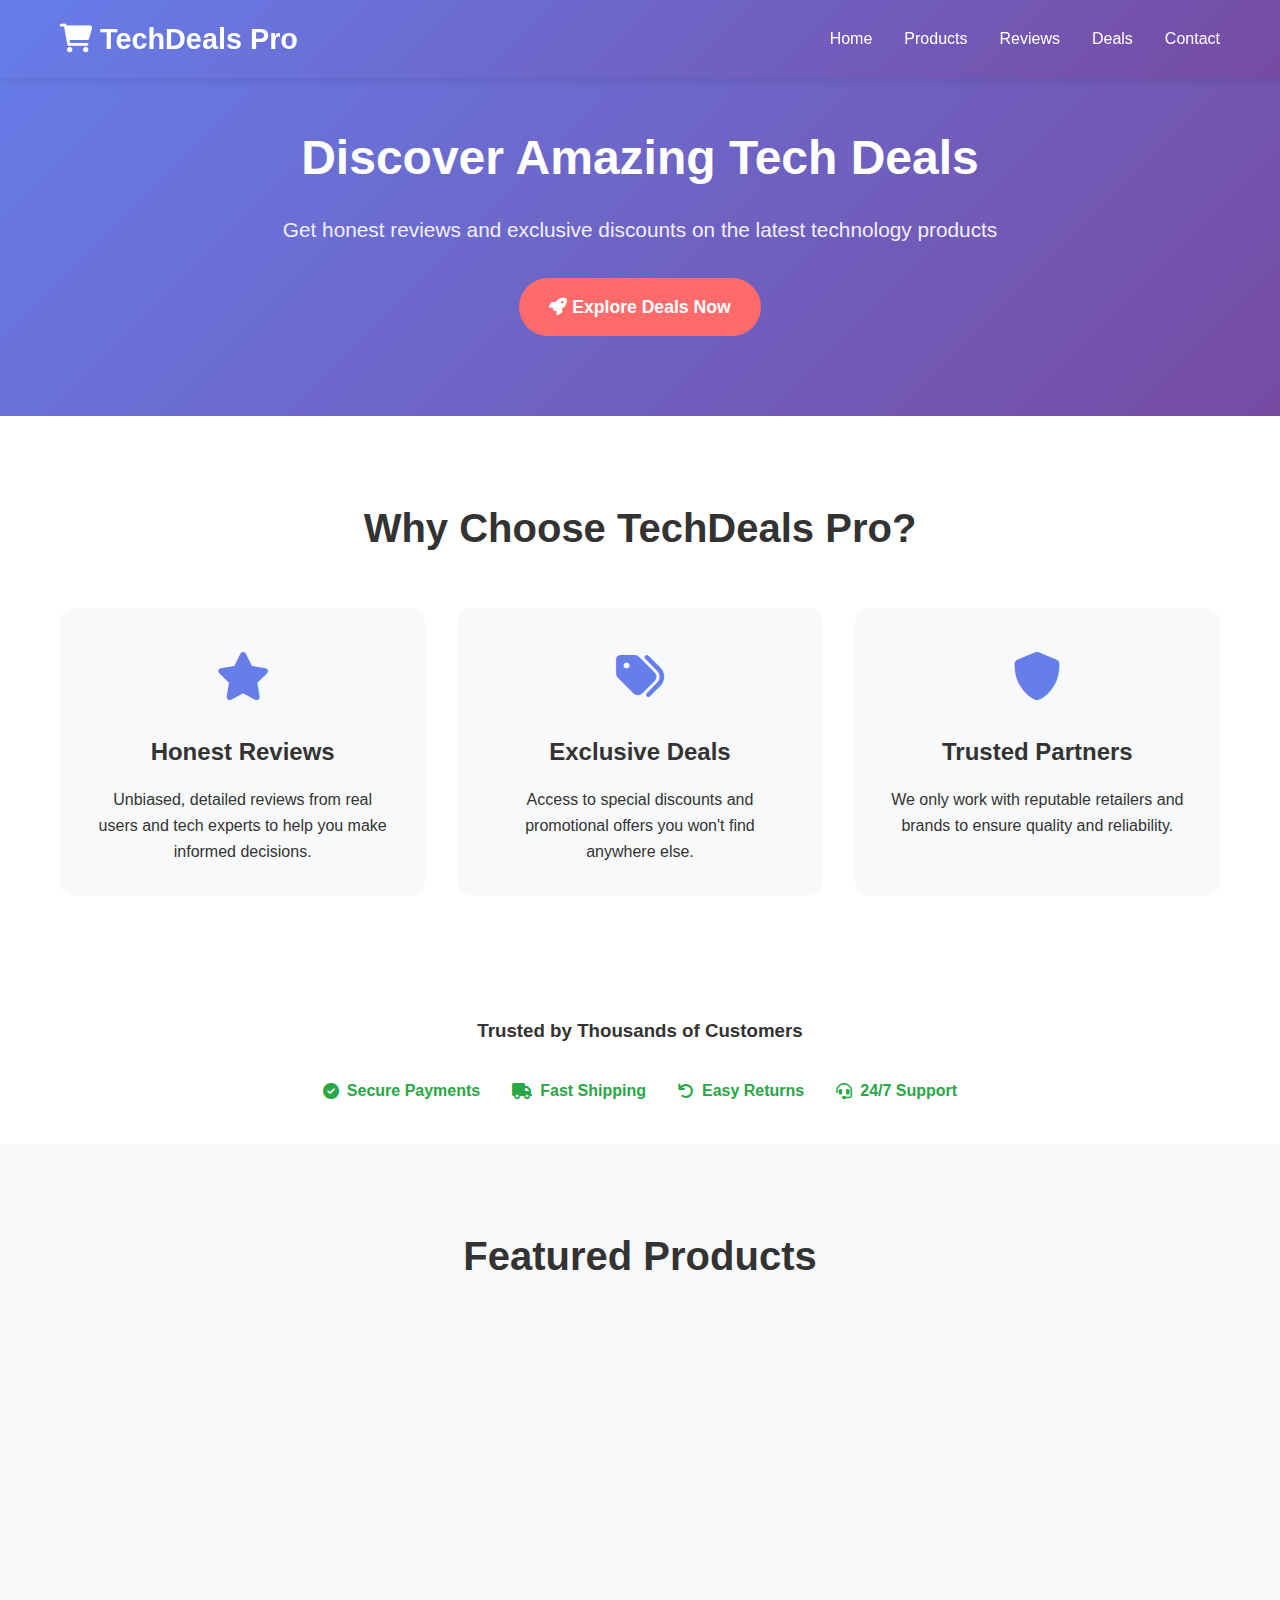
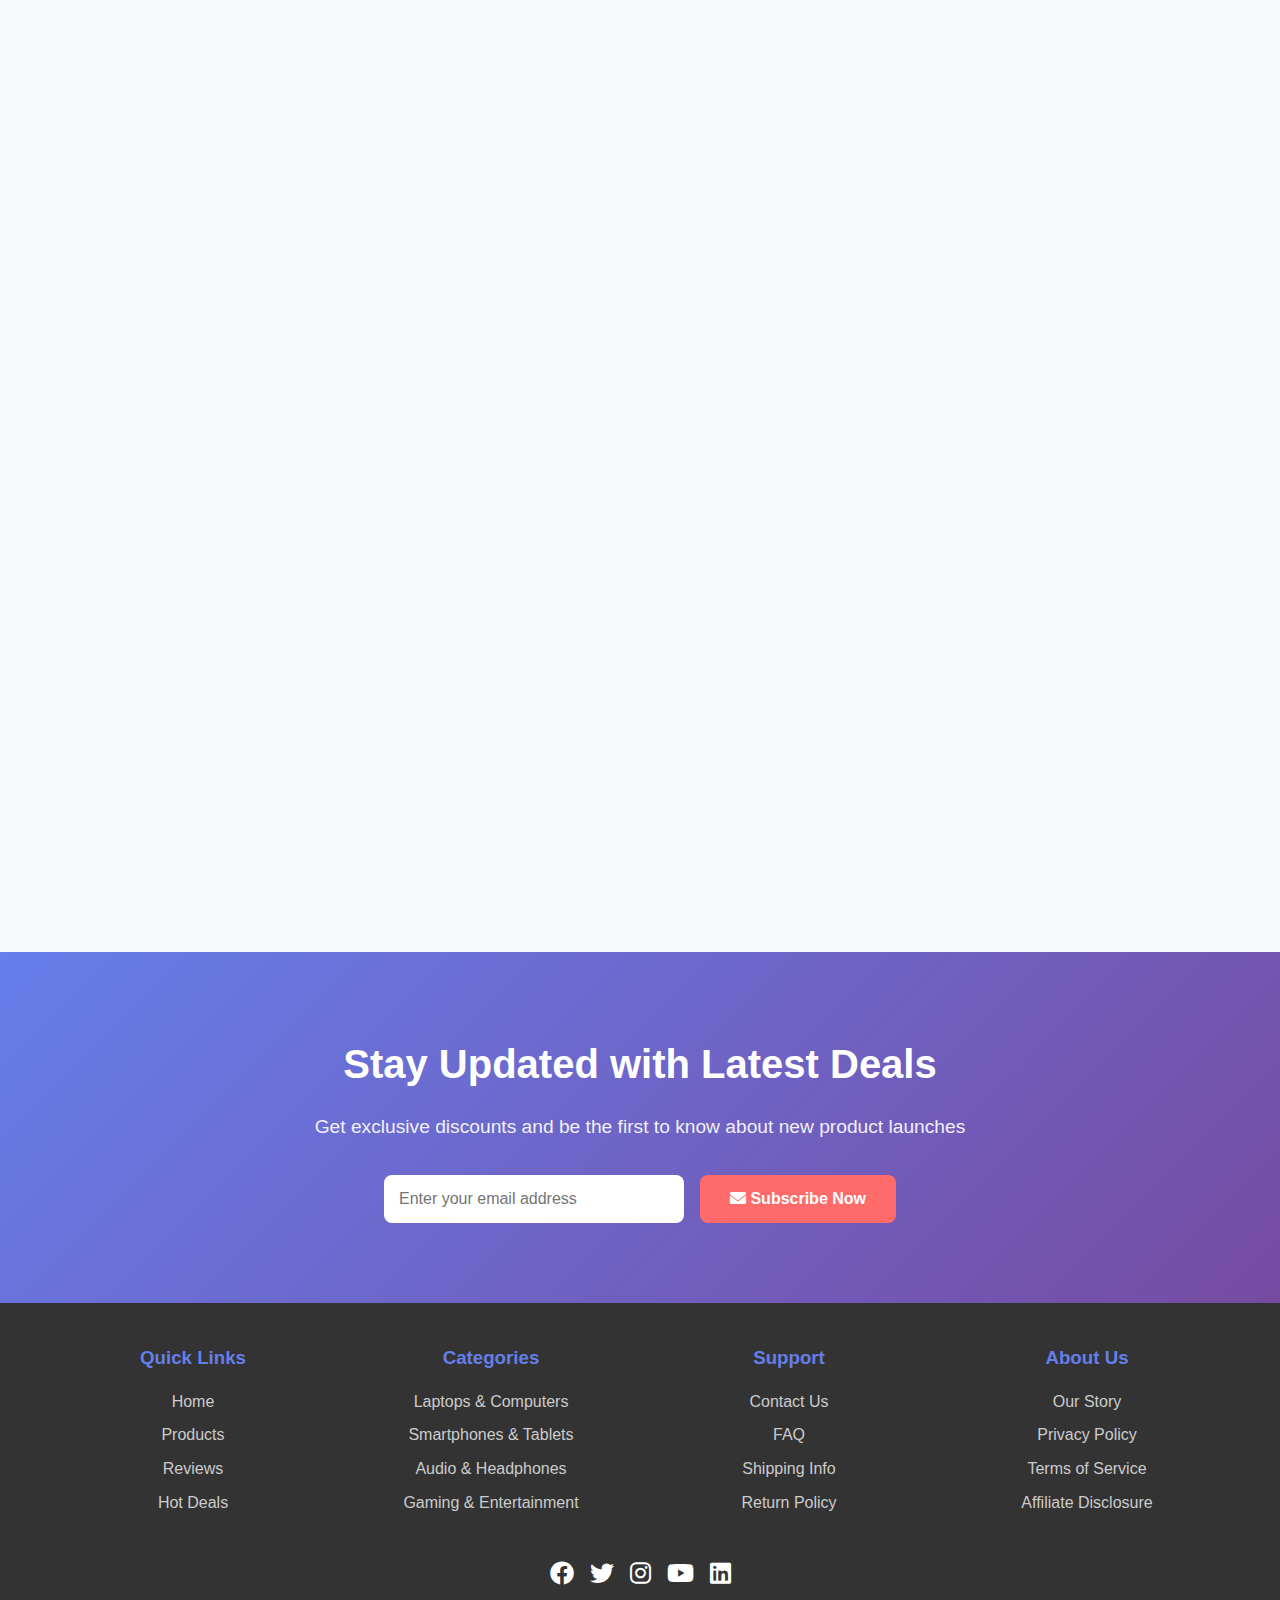
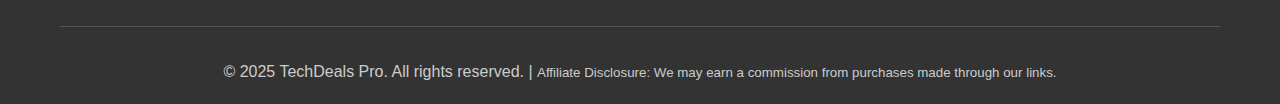
<file: affiliate-website.html>
<!DOCTYPE html>
<html lang="en">
<head>
    <meta charset="UTF-8">
    <meta name="viewport" content="width=device-width, initial-scale=1.0">
    <title>TechDeals Pro - Best Tech Product Reviews & Deals</title>
    <meta name="description" content="Discover the best tech products with honest reviews and exclusive deals. Find laptops, smartphones, gadgets, and more at unbeatable prices.">
    <link href="https://cdnjs.cloudflare.com/ajax/libs/font-awesome/6.0.0/css/all.min.css" rel="stylesheet">
    <style>
        * {
            margin: 0;
            padding: 0;
            box-sizing: border-box;
        }

        body {
            font-family: 'Arial', sans-serif;
            line-height: 1.6;
            color: #333;
            background-color: #f8f9fa;
        }

        .container {
            max-width: 1200px;
            margin: 0 auto;
            padding: 0 20px;
        }

        /* Header */
        header {
            background: linear-gradient(135deg, #667eea 0%, #764ba2 100%);
            color: white;
            padding: 1rem 0;
            position: fixed;
            width: 100%;
            top: 0;
            z-index: 1000;
            box-shadow: 0 2px 10px rgba(0,0,0,0.1);
        }

        .header-content {
            display: flex;
            justify-content: space-between;
            align-items: center;
        }

        .logo {
            font-size: 1.8rem;
            font-weight: bold;
        }

        nav ul {
            display: flex;
            list-style: none;
            gap: 2rem;
        }

        nav a {
            color: white;
            text-decoration: none;
            font-weight: 500;
            transition: opacity 0.3s;
        }

        nav a:hover {
            opacity: 0.8;
        }

        /* Hero Section */
        .hero {
            background: linear-gradient(135deg, #667eea 0%, #764ba2 100%);
            color: white;
            padding: 120px 0 80px;
            text-align: center;
        }

        .hero h1 {
            font-size: 3rem;
            margin-bottom: 1rem;
            animation: fadeInUp 1s ease;
        }

        .hero p {
            font-size: 1.3rem;
            margin-bottom: 2rem;
            opacity: 0.9;
            animation: fadeInUp 1s ease 0.2s both;
        }

        .cta-button {
            display: inline-block;
            background: #ff6b6b;
            color: white;
            padding: 15px 30px;
            text-decoration: none;
            border-radius: 30px;
            font-weight: bold;
            font-size: 1.1rem;
            transition: transform 0.3s, box-shadow 0.3s;
            animation: fadeInUp 1s ease 0.4s both;
        }

        .cta-button:hover {
            transform: translateY(-3px);
            box-shadow: 0 10px 25px rgba(255, 107, 107, 0.3);
        }

        /* Features Section */
        .features {
            padding: 80px 0;
            background: white;
        }

        .features h2 {
            text-align: center;
            font-size: 2.5rem;
            margin-bottom: 3rem;
            color: #333;
        }

        .features-grid {
            display: grid;
            grid-template-columns: repeat(auto-fit, minmax(300px, 1fr));
            gap: 2rem;
        }

        .feature-card {
            text-align: center;
            padding: 2rem;
            border-radius: 15px;
            background: #f8f9fa;
            transition: transform 0.3s, box-shadow 0.3s;
        }

        .feature-card:hover {
            transform: translateY(-5px);
            box-shadow: 0 15px 35px rgba(0,0,0,0.1);
        }

        .feature-icon {
            font-size: 3rem;
            color: #667eea;
            margin-bottom: 1rem;
        }

        .feature-card h3 {
            font-size: 1.5rem;
            margin-bottom: 1rem;
            color: #333;
        }

        /* Products Section */
        .products {
            padding: 80px 0;
            background: #f8f9fa;
        }

        .products h2 {
            text-align: center;
            font-size: 2.5rem;
            margin-bottom: 3rem;
            color: #333;
        }

        .products-grid {
            display: grid;
            grid-template-columns: repeat(auto-fit, minmax(350px, 1fr));
            gap: 2rem;
        }

        .product-card {
            background: white;
            border-radius: 15px;
            overflow: hidden;
            box-shadow: 0 5px 15px rgba(0,0,0,0.1);
            transition: transform 0.3s, box-shadow 0.3s;
        }

        .product-card:hover {
            transform: translateY(-5px);
            box-shadow: 0 15px 35px rgba(0,0,0,0.15);
        }

        .product-image {
            width: 100%;
            height: 200px;
            background: linear-gradient(45deg, #667eea, #764ba2);
            display: flex;
            align-items: center;
            justify-content: center;
            color: white;
            font-size: 3rem;
        }

        .product-info {
            padding: 1.5rem;
        }

        .product-title {
            font-size: 1.3rem;
            font-weight: bold;
            margin-bottom: 0.5rem;
            color: #333;
        }

        .product-rating {
            color: #ffd700;
            margin-bottom: 0.5rem;
        }

        .product-price {
            font-size: 1.5rem;
            font-weight: bold;
            color: #ff6b6b;
            margin: 1rem 0;
        }

        .original-price {
            text-decoration: line-through;
            color: #999;
            font-size: 1rem;
            margin-right: 0.5rem;
        }

        .product-description {
            color: #666;
            margin-bottom: 1.5rem;
        }

        .buy-button {
            display: block;
            width: 100%;
            background: #28a745;
            color: white;
            padding: 12px;
            text-align: center;
            text-decoration: none;
            border-radius: 8px;
            font-weight: bold;
            transition: background 0.3s;
        }

        .buy-button:hover {
            background: #218838;
        }

        .discount-badge {
            position: absolute;
            top: 15px;
            right: 15px;
            background: #ff6b6b;
            color: white;
            padding: 5px 10px;
            border-radius: 15px;
            font-size: 0.8rem;
            font-weight: bold;
        }

        /* Newsletter Section */
        .newsletter {
            background: linear-gradient(135deg, #667eea 0%, #764ba2 100%);
            color: white;
            padding: 80px 0;
            text-align: center;
        }

        .newsletter h2 {
            font-size: 2.5rem;
            margin-bottom: 1rem;
        }

        .newsletter p {
            font-size: 1.2rem;
            margin-bottom: 2rem;
            opacity: 0.9;
        }

        .newsletter-form {
            display: flex;
            justify-content: center;
            gap: 1rem;
            flex-wrap: wrap;
        }

        .newsletter-input {
            padding: 15px;
            border: none;
            border-radius: 8px;
            font-size: 1rem;
            min-width: 300px;
        }

        .newsletter-button {
            padding: 15px 30px;
            background: #ff6b6b;
            color: white;
            border: none;
            border-radius: 8px;
            font-size: 1rem;
            font-weight: bold;
            cursor: pointer;
            transition: background 0.3s;
        }

        .newsletter-button:hover {
            background: #ff5252;
        }

        /* Footer */
        footer {
            background: #333;
            color: white;
            padding: 40px 0 20px;
            text-align: center;
        }

        .footer-content {
            display: grid;
            grid-template-columns: repeat(auto-fit, minmax(250px, 1fr));
            gap: 2rem;
            margin-bottom: 2rem;
        }

        .footer-section h3 {
            margin-bottom: 1rem;
            color: #667eea;
        }

        .footer-section a {
            color: #ccc;
            text-decoration: none;
            display: block;
            margin-bottom: 0.5rem;
            transition: color 0.3s;
        }

        .footer-section a:hover {
            color: #667eea;
        }

        .social-links {
            display: flex;
            justify-content: center;
            gap: 1rem;
            margin-top: 2rem;
        }

        .social-links a {
            color: white;
            font-size: 1.5rem;
            transition: color 0.3s;
        }

        .social-links a:hover {
            color: #667eea;
        }

        /* Animations */
        @keyframes fadeInUp {
            from {
                opacity: 0;
                transform: translateY(30px);
            }
            to {
                opacity: 1;
                transform: translateY(0);
            }
        }

        /* Responsive Design */
        @media (max-width: 768px) {
            .header-content {
                flex-direction: column;
                gap: 1rem;
            }

            nav ul {
                gap: 1rem;
            }

            .hero h1 {
                font-size: 2rem;
            }

            .hero p {
                font-size: 1.1rem;
            }

            .newsletter-form {
                flex-direction: column;
                align-items: center;
            }

            .newsletter-input {
                min-width: 280px;
            }
        }

        /* Trust badges */
        .trust-badges {
            background: white;
            padding: 40px 0;
            text-align: center;
        }

        .trust-badges h3 {
            margin-bottom: 2rem;
            color: #333;
        }

        .badges-grid {
            display: flex;
            justify-content: center;
            gap: 2rem;
            flex-wrap: wrap;
        }

        .badge {
            display: flex;
            align-items: center;
            gap: 0.5rem;
            color: #28a745;
            font-weight: bold;
        }
    </style>
</head>
<body>
    <!-- Header -->
    <header>
        <div class="container">
            <div class="header-content">
                <div class="logo">
                    <i class="fas fa-shopping-cart"></i> TechDeals Pro
                </div>
                <nav>
                    <ul>
                        <li><a href="#home">Home</a></li>
                        <li><a href="#products">Products</a></li>
                        <li><a href="#reviews">Reviews</a></li>
                        <li><a href="#deals">Deals</a></li>
                        <li><a href="#contact">Contact</a></li>
                    </ul>
                </nav>
            </div>
        </div>
    </header>

    <!-- Hero Section -->
    <section class="hero" id="home">
        <div class="container">
            <h1>Discover Amazing Tech Deals</h1>
            <p>Get honest reviews and exclusive discounts on the latest technology products</p>
            <a href="#products" class="cta-button">
                <i class="fas fa-rocket"></i> Explore Deals Now
            </a>
        </div>
    </section>

    <!-- Features Section -->
    <section class="features">
        <div class="container">
            <h2>Why Choose TechDeals Pro?</h2>
            <div class="features-grid">
                <div class="feature-card">
                    <div class="feature-icon">
                        <i class="fas fa-star"></i>
                    </div>
                    <h3>Honest Reviews</h3>
                    <p>Unbiased, detailed reviews from real users and tech experts to help you make informed decisions.</p>
                </div>
                <div class="feature-card">
                    <div class="feature-icon">
                        <i class="fas fa-tags"></i>
                    </div>
                    <h3>Exclusive Deals</h3>
                    <p>Access to special discounts and promotional offers you won't find anywhere else.</p>
                </div>
                <div class="feature-card">
                    <div class="feature-icon">
                        <i class="fas fa-shield-alt"></i>
                    </div>
                    <h3>Trusted Partners</h3>
                    <p>We only work with reputable retailers and brands to ensure quality and reliability.</p>
                </div>
            </div>
        </div>
    </section>

    <!-- Trust Badges -->
    <section class="trust-badges">
        <div class="container">
            <h3>Trusted by Thousands of Customers</h3>
            <div class="badges-grid">
                <div class="badge">
                    <i class="fas fa-check-circle"></i>
                    <span>Secure Payments</span>
                </div>
                <div class="badge">
                    <i class="fas fa-truck"></i>
                    <span>Fast Shipping</span>
                </div>
                <div class="badge">
                    <i class="fas fa-undo"></i>
                    <span>Easy Returns</span>
                </div>
                <div class="badge">
                    <i class="fas fa-headset"></i>
                    <span>24/7 Support</span>
                </div>
            </div>
        </div>
    </section>

    <!-- Products Section -->
    <section class="products" id="products">
        <div class="container">
            <h2>Featured Products</h2>
            <div class="products-grid">
                <!-- Product 1 -->
                <div class="product-card">
                    <div class="product-image">
                        <i class="fas fa-laptop"></i>
                    </div>
                    <div class="discount-badge">25% OFF</div>
                    <div class="product-info">
                        <div class="product-title">MacBook Pro 16" M3 Chip</div>
                        <div class="product-rating">
                            <i class="fas fa-star"></i>
                            <i class="fas fa-star"></i>
                            <i class="fas fa-star"></i>
                            <i class="fas fa-star"></i>
                            <i class="fas fa-star"></i>
                            (4.8/5 - 1,247 reviews)
                        </div>
                        <div class="product-price">
                            <span class="original-price">$2,499</span>
                            $1,899
                        </div>
                        <div class="product-description">
                            Powerful M3 chip, 16GB RAM, 512GB SSD. Perfect for creative professionals and developers.
                        </div>
                        <a href="#" class="buy-button" onclick="trackClick('macbook-pro')">
                            <i class="fas fa-shopping-cart"></i> Get Deal Now
                        </a>
                    </div>
                </div>

                <!-- Product 2 -->
                <div class="product-card">
                    <div class="product-image">
                        <i class="fas fa-mobile-alt"></i>
                    </div>
                    <div class="discount-badge">15% OFF</div>
                    <div class="product-info">
                        <div class="product-title">iPhone 15 Pro Max</div>
                        <div class="product-rating">
                            <i class="fas fa-star"></i>
                            <i class="fas fa-star"></i>
                            <i class="fas fa-star"></i>
                            <i class="fas fa-star"></i>
                            <i class="fas fa-star"></i>
                            (4.9/5 - 2,156 reviews)
                        </div>
                        <div class="product-price">
                            <span class="original-price">$1,199</span>
                            $1,019
                        </div>
                        <div class="product-description">
                            Latest A17 Pro chip, titanium design, pro camera system. The ultimate smartphone experience.
                        </div>
                        <a href="#" class="buy-button" onclick="trackClick('iphone-15-pro')">
                            <i class="fas fa-shopping-cart"></i> Get Deal Now
                        </a>
                    </div>
                </div>

                <!-- Product 3 -->
                <div class="product-card">
                    <div class="product-image">
                        <i class="fas fa-headphones"></i>
                    </div>
                    <div class="discount-badge">30% OFF</div>
                    <div class="product-info">
                        <div class="product-title">Sony WH-1000XM5 Headphones</div>
                        <div class="product-rating">
                            <i class="fas fa-star"></i>
                            <i class="fas fa-star"></i>
                            <i class="fas fa-star"></i>
                            <i class="fas fa-star"></i>
                            <i class="fas fa-star"></i>
                            (4.7/5 - 856 reviews)
                        </div>
                        <div class="product-price">
                            <span class="original-price">$399</span>
                            $279
                        </div>
                        <div class="product-description">
                            Industry-leading noise cancellation, 30-hour battery life, premium comfort and sound quality.
                        </div>
                        <a href="#" class="buy-button" onclick="trackClick('sony-headphones')">
                            <i class="fas fa-shopping-cart"></i> Get Deal Now
                        </a>
                    </div>
                </div>

                <!-- Product 4 -->
                <div class="product-card">
                    <div class="product-image">
                        <i class="fas fa-tablet-alt"></i>
                    </div>
                    <div class="discount-badge">20% OFF</div>
                    <div class="product-info">
                        <div class="product-title">iPad Pro 12.9" M2</div>
                        <div class="product-rating">
                            <i class="fas fa-star"></i>
                            <i class="fas fa-star"></i>
                            <i class="fas fa-star"></i>
                            <i class="fas fa-star"></i>
                            <i class="fas fa-star"></i>
                            (4.8/5 - 1,543 reviews)
                        </div>
                        <div class="product-price">
                            <span class="original-price">$1,099</span>
                            $879
                        </div>
                        <div class="product-description">
                            M2 chip performance, Liquid Retina XDR display, all-day battery life. Perfect for creativity.
                        </div>
                        <a href="#" class="buy-button" onclick="trackClick('ipad-pro')">
                            <i class="fas fa-shopping-cart"></i> Get Deal Now
                        </a>
                    </div>
                </div>

                <!-- Product 5 -->
                <div class="product-card">
                    <div class="product-image">
                        <i class="fas fa-camera"></i>
                    </div>
                    <div class="discount-badge">35% OFF</div>
                    <div class="product-info">
                        <div class="product-title">Canon EOS R5 Camera</div>
                        <div class="product-rating">
                            <i class="fas fa-star"></i>
                            <i class="fas fa-star"></i>
                            <i class="fas fa-star"></i>
                            <i class="fas fa-star"></i>
                            <i class="fas fa-star"></i>
                            (4.9/5 - 672 reviews)
                        </div>
                        <div class="product-price">
                            <span class="original-price">$3,899</span>
                            $2,534
                        </div>
                        <div class="product-description">
                            45MP full-frame sensor, 8K video recording, in-body image stabilization. Professional photography.
                        </div>
                        <a href="#" class="buy-button" onclick="trackClick('canon-r5')">
                            <i class="fas fa-shopping-cart"></i> Get Deal Now
                        </a>
                    </div>
                </div>

                <!-- Product 6 -->
                <div class="product-card">
                    <div class="product-image">
                        <i class="fas fa-gamepad"></i>
                    </div>
                    <div class="discount-badge">40% OFF</div>
                    <div class="product-info">
                        <div class="product-title">PlayStation 5 Console</div>
                        <div class="product-rating">
                            <i class="fas fa-star"></i>
                            <i class="fas fa-star"></i>
                            <i class="fas fa-star"></i>
                            <i class="fas fa-star"></i>
                            <i class="fas fa-star"></i>
                            (4.8/5 - 3,241 reviews)
                        </div>
                        <div class="product-price">
                            <span class="original-price">$499</span>
                            $299
                        </div>
                        <div class="product-description">
                            Lightning-fast SSD, ray tracing, 4K gaming, haptic feedback. Next-gen gaming experience.
                        </div>
                        <a href="#" class="buy-button" onclick="trackClick('ps5-console')">
                            <i class="fas fa-shopping-cart"></i> Get Deal Now
                        </a>
                    </div>
                </div>
            </div>
        </div>
    </section>

    <!-- Newsletter Section -->
    <section class="newsletter">
        <div class="container">
            <h2>Stay Updated with Latest Deals</h2>
            <p>Get exclusive discounts and be the first to know about new product launches</p>
            <form class="newsletter-form" onsubmit="subscribeNewsletter(event)">
                <input type="email" class="newsletter-input" placeholder="Enter your email address" required>
                <button type="submit" class="newsletter-button">
                    <i class="fas fa-envelope"></i> Subscribe Now
                </button>
            </form>
        </div>
    </section>

    <!-- Footer -->
    <footer id="contact">
        <div class="container">
            <div class="footer-content">
                <div class="footer-section">
                    <h3>Quick Links</h3>
                    <a href="#home">Home</a>
                    <a href="#products">Products</a>
                    <a href="#reviews">Reviews</a>
                    <a href="#deals">Hot Deals</a>
                </div>
                <div class="footer-section">
                    <h3>Categories</h3>
                    <a href="#">Laptops & Computers</a>
                    <a href="#">Smartphones & Tablets</a>
                    <a href="#">Audio & Headphones</a>
                    <a href="#">Gaming & Entertainment</a>
                </div>
                <div class="footer-section">
                    <h3>Support</h3>
                    <a href="#">Contact Us</a>
                    <a href="#">FAQ</a>
                    <a href="#">Shipping Info</a>
                    <a href="#">Return Policy</a>
                </div>
                <div class="footer-section">
                    <h3>About Us</h3>
                    <a href="#">Our Story</a>
                    <a href="#">Privacy Policy</a>
                    <a href="#">Terms of Service</a>
                    <a href="#">Affiliate Disclosure</a>
                </div>
            </div>
            
            <div class="social-links">
                <a href="#" title="Facebook"><i class="fab fa-facebook"></i></a>
                <a href="#" title="Twitter"><i class="fab fa-twitter"></i></a>
                <a href="#" title="Instagram"><i class="fab fa-instagram"></i></a>
                <a href="#" title="YouTube"><i class="fab fa-youtube"></i></a>
                <a href="#" title="LinkedIn"><i class="fab fa-linkedin"></i></a>
            </div>
            
            <p style="margin-top: 2rem; padding-top: 2rem; border-top: 1px solid #555; color: #ccc;">
                © 2025 TechDeals Pro. All rights reserved. | 
                <small>Affiliate Disclosure: We may earn a commission from purchases made through our links.</small>
            </p>
        </div>
    </footer>

    <script>
        // Smooth scrolling for navigation links
        document.querySelectorAll('a[href^="#"]').forEach(anchor => {
            anchor.addEventListener('click', function (e) {
                e.preventDefault();
                const target = document.querySelector(this.getAttribute('href'));
                if (target) {
                    target.scrollIntoView({
                        behavior: 'smooth',
                        block: 'start'
                    });
                }
            });
        });

        // Track affiliate clicks
        function trackClick(productId) {
            // In a real implementation, you would track this with analytics
            console.log(`Tracking click for product: ${productId}`);
            
            // Simulate affiliate link redirect
            const affiliateLinks = {
                'macbook-pro': 'https://amazon.com/dp/example1?tag=youraffid',
                'iphone-15-pro': 'https://amazon.com/dp/example2?tag=youraffid',
                'sony-headphones': 'https://amazon.com/dp/example3?tag=youraffid',
                'ipad-pro': 'https://amazon.com/dp/example4?tag=youraffid',
                'canon-r5': 'https://amazon.com/dp/example5?tag=youraffid',
                'ps5-console': 'https://amazon.com/dp/example6?tag=youraffid'
            };

            // Show a confirmation message
            if (confirm('You will be redirected to our partner store to complete your purchase. Continue?')) {
                // In production, use: window.open(affiliateLinks[productId], '_blank');
                alert(`Redirecting to affiliate link for ${productId}. In production, this would open the actual affiliate link.`);
            }
        }

        // Newsletter subscription
        function subscribeNewsletter(event) {
            event.preventDefault();
            const email = event.target.querySelector('input[type="email"]').value;
            
            // In a real implementation, you would send this to your email service
            alert(`Thank you for subscribing with email: ${email}! You'll receive exclusive deals soon.`);
            event.target.reset();
        }

        // Add animation on scroll
        const observerOptions = {
            threshold: 0.1,
            rootMargin: '0px 0px -50px 0px'
        };

        const observer = new IntersectionObserver((entries) => {
            entries.forEach(entry => {
                if (entry.isIntersecting) {
                    entry.target.style.opacity = '1';
                    entry.target.style.transform = 'translateY(0)';
                }
            });
        }, observerOptions);

        // Observe all cards for animation
        document.addEventListener('DOMContentLoaded', () => {
            const cards = document.querySelectorAll('.feature-card, .product-card');
            cards.forEach(card => {
                card.style.opacity = '0';
                card.style.transform = 'translateY(30px)';
                card.style.transition = 'opacity 0.6s ease, transform 0.6s ease';
                observer.observe(card);
            });
        });

        // Header background change on scroll
        window.addEventListener('scroll', () => {
            const header = document.querySelector('header');
            if (window.scrollY > 100) {
                header.style.background = 'rgba(102, 126, 234, 0.95)';
                header.style.backdropFilter = 'blur(10px)';
            } else {
                header.style.background = 'linear-gradient(135deg, #667eea 0%, #764ba2 100%)';
                header.style.backdropFilter = 'none';
            }
        });
    </script>
</body>
</html>
</file>
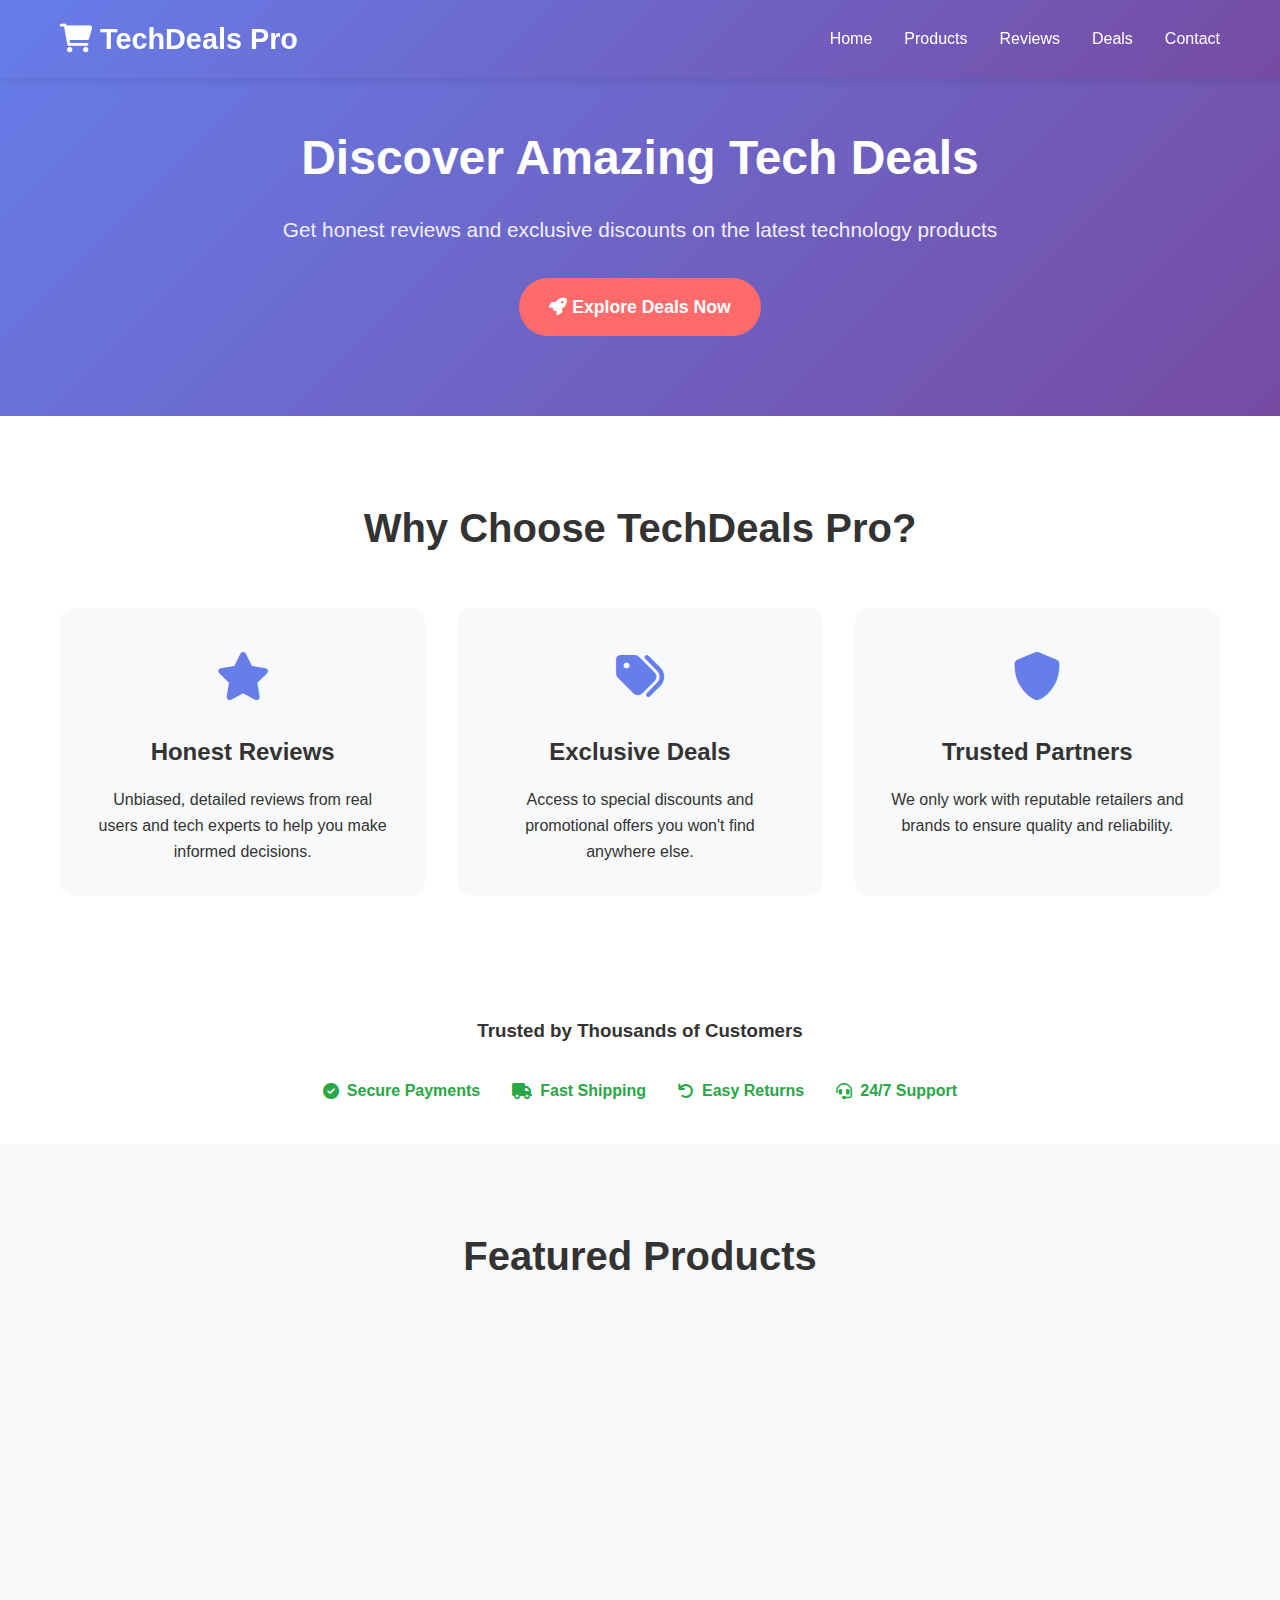
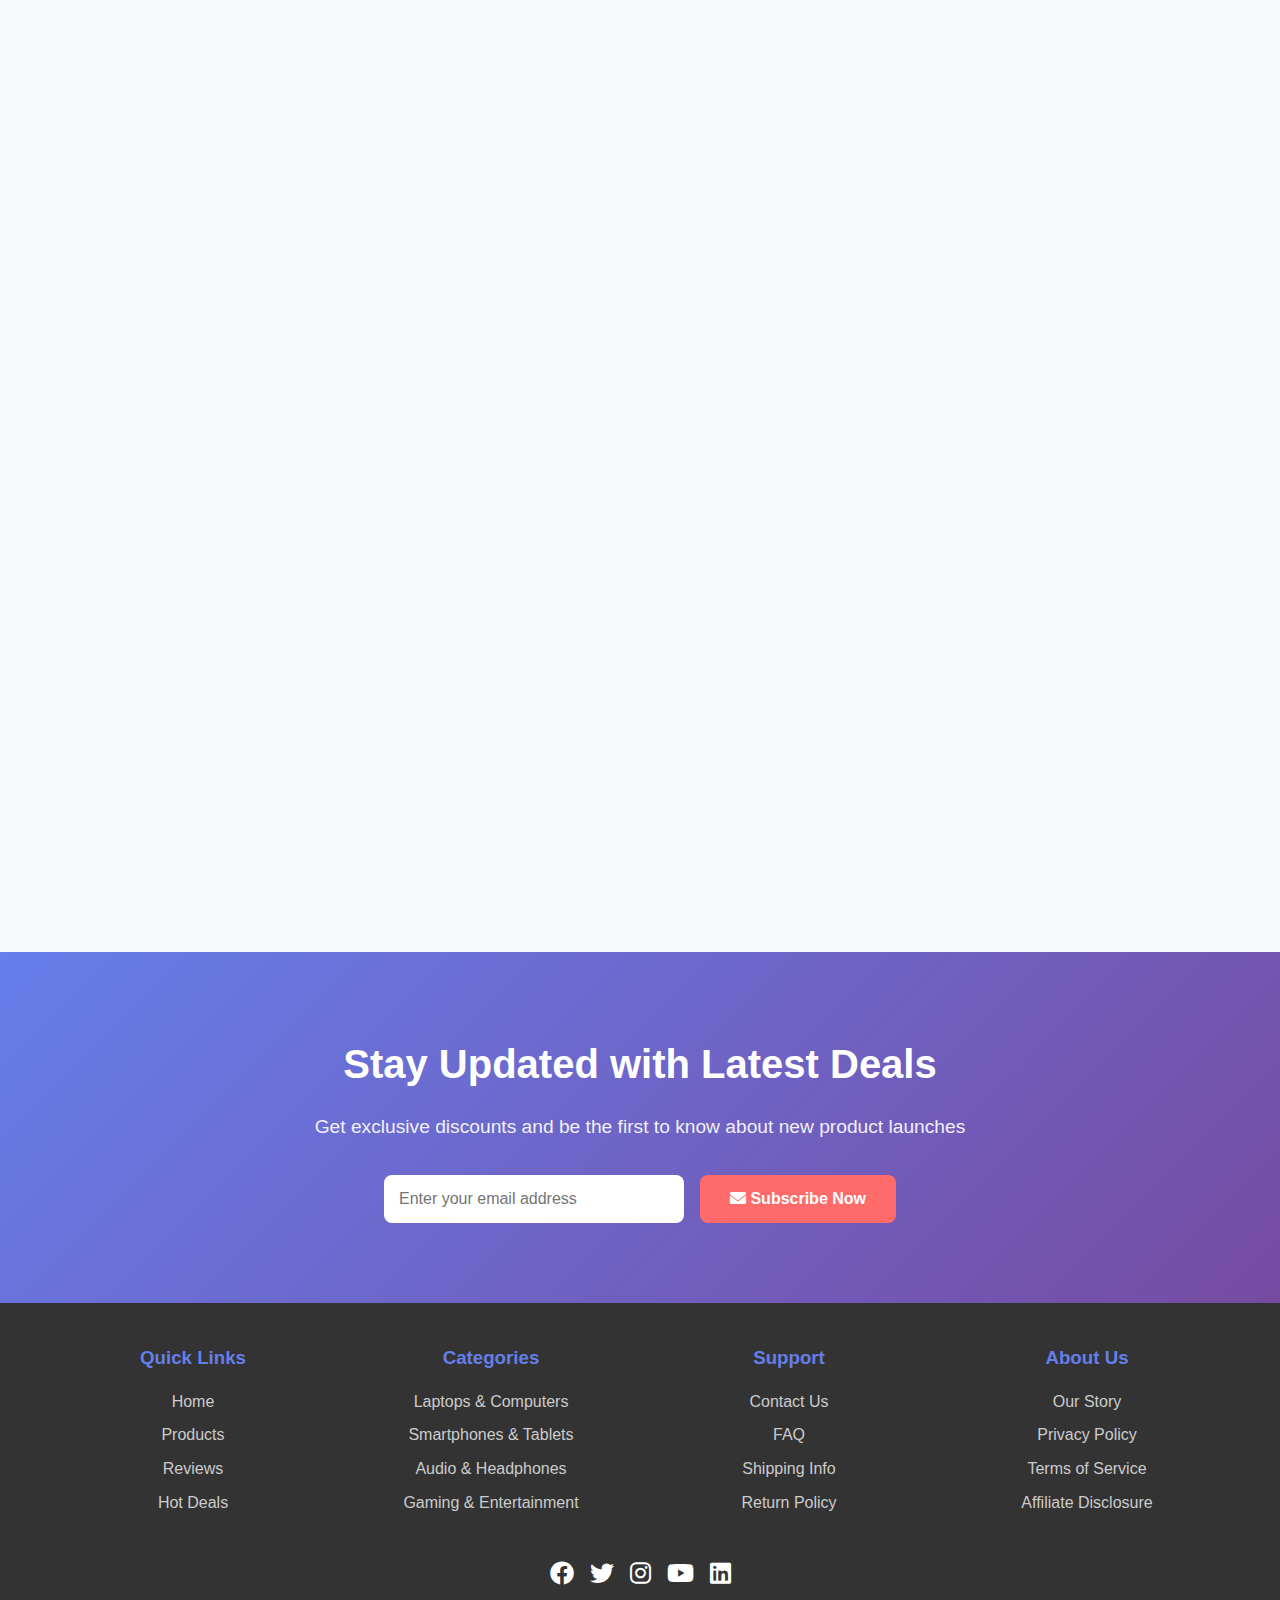
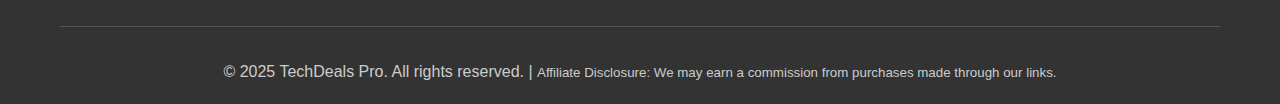
<file: deploy.html>
<!DOCTYPE html>
<html lang="en">
<head>
    <meta charset="UTF-8">
    <meta name="viewport" content="width=device-width, initial-scale=1.0">
    <title>TechDeals Pro - Best Tech Product Reviews & Deals</title>
    <meta name="description" content="Discover the best tech products with honest reviews and exclusive deals. Find laptops, smartphones, gadgets, and more at unbeatable prices.">
    <link href="https://cdnjs.cloudflare.com/ajax/libs/font-awesome/6.0.0/css/all.min.css" rel="stylesheet">
    <style>
        * {
            margin: 0;
            padding: 0;
            box-sizing: border-box;
        }

        body {
            font-family: 'Arial', sans-serif;
            line-height: 1.6;
            color: #333;
            background-color: #f8f9fa;
        }

        .container {
            max-width: 1200px;
            margin: 0 auto;
            padding: 0 20px;
        }

        /* Header */
        header {
            background: linear-gradient(135deg, #667eea 0%, #764ba2 100%);
            color: white;
            padding: 1rem 0;
            position: fixed;
            width: 100%;
            top: 0;
            z-index: 1000;
            box-shadow: 0 2px 10px rgba(0,0,0,0.1);
        }

        .header-content {
            display: flex;
            justify-content: space-between;
            align-items: center;
        }

        .logo {
            font-size: 1.8rem;
            font-weight: bold;
        }

        nav ul {
            display: flex;
            list-style: none;
            gap: 2rem;
        }

        nav a {
            color: white;
            text-decoration: none;
            font-weight: 500;
            transition: opacity 0.3s;
        }

        nav a:hover {
            opacity: 0.8;
        }

        /* Hero Section */
        .hero {
            background: linear-gradient(135deg, #667eea 0%, #764ba2 100%);
            color: white;
            padding: 120px 0 80px;
            text-align: center;
        }

        .hero h1 {
            font-size: 3rem;
            margin-bottom: 1rem;
            animation: fadeInUp 1s ease;
        }

        .hero p {
            font-size: 1.3rem;
            margin-bottom: 2rem;
            opacity: 0.9;
            animation: fadeInUp 1s ease 0.2s both;
        }

        .cta-button {
            display: inline-block;
            background: #ff6b6b;
            color: white;
            padding: 15px 30px;
            text-decoration: none;
            border-radius: 30px;
            font-weight: bold;
            font-size: 1.1rem;
            transition: transform 0.3s, box-shadow 0.3s;
            animation: fadeInUp 1s ease 0.4s both;
        }

        .cta-button:hover {
            transform: translateY(-3px);
            box-shadow: 0 10px 25px rgba(255, 107, 107, 0.3);
        }

        /* Features Section */
        .features {
            padding: 80px 0;
            background: white;
        }

        .features h2 {
            text-align: center;
            font-size: 2.5rem;
            margin-bottom: 3rem;
            color: #333;
        }

        .features-grid {
            display: grid;
            grid-template-columns: repeat(auto-fit, minmax(300px, 1fr));
            gap: 2rem;
        }

        .feature-card {
            text-align: center;
            padding: 2rem;
            border-radius: 15px;
            background: #f8f9fa;
            transition: transform 0.3s, box-shadow 0.3s;
        }

        .feature-card:hover {
            transform: translateY(-5px);
            box-shadow: 0 15px 35px rgba(0,0,0,0.1);
        }

        .feature-icon {
            font-size: 3rem;
            color: #667eea;
            margin-bottom: 1rem;
        }

        .feature-card h3 {
            font-size: 1.5rem;
            margin-bottom: 1rem;
            color: #333;
        }

        /* Products Section */
        .products {
            padding: 80px 0;
            background: #f8f9fa;
        }

        .products h2 {
            text-align: center;
            font-size: 2.5rem;
            margin-bottom: 3rem;
            color: #333;
        }

        .products-grid {
            display: grid;
            grid-template-columns: repeat(auto-fit, minmax(350px, 1fr));
            gap: 2rem;
        }

        .product-card {
            background: white;
            border-radius: 15px;
            overflow: hidden;
            box-shadow: 0 5px 15px rgba(0,0,0,0.1);
            transition: transform 0.3s, box-shadow 0.3s;
            position: relative;
        }

        .product-card:hover {
            transform: translateY(-5px);
            box-shadow: 0 15px 35px rgba(0,0,0,0.15);
        }

        .product-image {
            width: 100%;
            height: 200px;
            background: linear-gradient(45deg, #667eea, #764ba2);
            display: flex;
            align-items: center;
            justify-content: center;
            color: white;
            font-size: 3rem;
        }

        .product-info {
            padding: 1.5rem;
        }

        .product-title {
            font-size: 1.3rem;
            font-weight: bold;
            margin-bottom: 0.5rem;
            color: #333;
        }

        .product-rating {
            color: #ffd700;
            margin-bottom: 0.5rem;
        }

        .product-price {
            font-size: 1.5rem;
            font-weight: bold;
            color: #ff6b6b;
            margin: 1rem 0;
        }

        .original-price {
            text-decoration: line-through;
            color: #999;
            font-size: 1rem;
            margin-right: 0.5rem;
        }

        .product-description {
            color: #666;
            margin-bottom: 1.5rem;
        }

        .buy-button {
            display: block;
            width: 100%;
            background: #28a745;
            color: white;
            padding: 12px;
            text-align: center;
            text-decoration: none;
            border-radius: 8px;
            font-weight: bold;
            transition: background 0.3s;
        }

        .buy-button:hover {
            background: #218838;
        }

        .discount-badge {
            position: absolute;
            top: 15px;
            right: 15px;
            background: #ff6b6b;
            color: white;
            padding: 5px 10px;
            border-radius: 15px;
            font-size: 0.8rem;
            font-weight: bold;
        }

        /* Newsletter Section */
        .newsletter {
            background: linear-gradient(135deg, #667eea 0%, #764ba2 100%);
            color: white;
            padding: 80px 0;
            text-align: center;
        }

        .newsletter h2 {
            font-size: 2.5rem;
            margin-bottom: 1rem;
        }

        .newsletter p {
            font-size: 1.2rem;
            margin-bottom: 2rem;
            opacity: 0.9;
        }

        .newsletter-form {
            display: flex;
            justify-content: center;
            gap: 1rem;
            flex-wrap: wrap;
        }

        .newsletter-input {
            padding: 15px;
            border: none;
            border-radius: 8px;
            font-size: 1rem;
            min-width: 300px;
        }

        .newsletter-button {
            padding: 15px 30px;
            background: #ff6b6b;
            color: white;
            border: none;
            border-radius: 8px;
            font-size: 1rem;
            font-weight: bold;
            cursor: pointer;
            transition: background 0.3s;
        }

        .newsletter-button:hover {
            background: #ff5252;
        }

        /* Footer */
        footer {
            background: #333;
            color: white;
            padding: 40px 0 20px;
            text-align: center;
        }

        .footer-content {
            display: grid;
            grid-template-columns: repeat(auto-fit, minmax(250px, 1fr));
            gap: 2rem;
            margin-bottom: 2rem;
        }

        .footer-section h3 {
            margin-bottom: 1rem;
            color: #667eea;
        }

        .footer-section a {
            color: #ccc;
            text-decoration: none;
            display: block;
            margin-bottom: 0.5rem;
            transition: color 0.3s;
        }

        .footer-section a:hover {
            color: #667eea;
        }

        .social-links {
            display: flex;
            justify-content: center;
            gap: 1rem;
            margin-top: 2rem;
        }

        .social-links a {
            color: white;
            font-size: 1.5rem;
            transition: color 0.3s;
        }

        .social-links a:hover {
            color: #667eea;
        }

        /* Animations */
        @keyframes fadeInUp {
            from {
                opacity: 0;
                transform: translateY(30px);
            }
            to {
                opacity: 1;
                transform: translateY(0);
            }
        }

        /* Responsive Design */
        @media (max-width: 768px) {
            .header-content {
                flex-direction: column;
                gap: 1rem;
            }

            nav ul {
                gap: 1rem;
            }

            .hero h1 {
                font-size: 2rem;
            }

            .hero p {
                font-size: 1.1rem;
            }

            .newsletter-form {
                flex-direction: column;
                align-items: center;
            }

            .newsletter-input {
                min-width: 280px;
            }
        }

        /* Trust badges */
        .trust-badges {
            background: white;
            padding: 40px 0;
            text-align: center;
        }

        .trust-badges h3 {
            margin-bottom: 2rem;
            color: #333;
        }

        .badges-grid {
            display: flex;
            justify-content: center;
            gap: 2rem;
            flex-wrap: wrap;
        }

        .badge {
            display: flex;
            align-items: center;
            gap: 0.5rem;
            color: #28a745;
            font-weight: bold;
        }
    </style>
</head>
<body>
    <!-- Header -->
    <header>
        <div class="container">
            <div class="header-content">
                <div class="logo">
                    <i class="fas fa-shopping-cart"></i> TechDeals Pro
                </div>
                <nav>
                    <ul>
                        <li><a href="#home">Home</a></li>
                        <li><a href="#products">Products</a></li>
                        <li><a href="#reviews">Reviews</a></li>
                        <li><a href="#deals">Deals</a></li>
                        <li><a href="#contact">Contact</a></li>
                    </ul>
                </nav>
            </div>
        </div>
    </header>

    <!-- Hero Section -->
    <section class="hero" id="home">
        <div class="container">
            <h1>Discover Amazing Tech Deals</h1>
            <p>Get honest reviews and exclusive discounts on the latest technology products</p>
            <a href="#products" class="cta-button">
                <i class="fas fa-rocket"></i> Explore Deals Now
            </a>
        </div>
    </section>

    <!-- Features Section -->
    <section class="features">
        <div class="container">
            <h2>Why Choose TechDeals Pro?</h2>
            <div class="features-grid">
                <div class="feature-card">
                    <div class="feature-icon">
                        <i class="fas fa-star"></i>
                    </div>
                    <h3>Honest Reviews</h3>
                    <p>Unbiased, detailed reviews from real users and tech experts to help you make informed decisions.</p>
                </div>
                <div class="feature-card">
                    <div class="feature-icon">
                        <i class="fas fa-tags"></i>
                    </div>
                    <h3>Exclusive Deals</h3>
                    <p>Access to special discounts and promotional offers you won't find anywhere else.</p>
                </div>
                <div class="feature-card">
                    <div class="feature-icon">
                        <i class="fas fa-shield-alt"></i>
                    </div>
                    <h3>Trusted Partners</h3>
                    <p>We only work with reputable retailers and brands to ensure quality and reliability.</p>
                </div>
            </div>
        </div>
    </section>

    <!-- Trust Badges -->
    <section class="trust-badges">
        <div class="container">
            <h3>Trusted by Thousands of Customers</h3>
            <div class="badges-grid">
                <div class="badge">
                    <i class="fas fa-check-circle"></i>
                    <span>Secure Payments</span>
                </div>
                <div class="badge">
                    <i class="fas fa-truck"></i>
                    <span>Fast Shipping</span>
                </div>
                <div class="badge">
                    <i class="fas fa-undo"></i>
                    <span>Easy Returns</span>
                </div>
                <div class="badge">
                    <i class="fas fa-headset"></i>
                    <span>24/7 Support</span>
                </div>
            </div>
        </div>
    </section>

    <!-- Products Section -->
    <section class="products" id="products">
        <div class="container">
            <h2>Featured Products</h2>
            <div class="products-grid">
                <!-- Product 1 -->
                <div class="product-card">
                    <div class="product-image">
                        <i class="fas fa-laptop"></i>
                    </div>
                    <div class="discount-badge">25% OFF</div>
                    <div class="product-info">
                        <div class="product-title">MacBook Pro 16" M3 Chip</div>
                        <div class="product-rating">
                            <i class="fas fa-star"></i>
                            <i class="fas fa-star"></i>
                            <i class="fas fa-star"></i>
                            <i class="fas fa-star"></i>
                            <i class="fas fa-star"></i>
                            (4.8/5 - 1,247 reviews)
                        </div>
                        <div class="product-price">
                            <span class="original-price">$2,499</span>
                            $1,899
                        </div>
                        <div class="product-description">
                            Powerful M3 chip, 16GB RAM, 512GB SSD. Perfect for creative professionals and developers.
                        </div>
                        <a href="https://amazon.com/dp/B0CM5JV268?tag=youraffid-20" class="buy-button" onclick="trackClick('macbook-pro')" target="_blank">
                            <i class="fas fa-shopping-cart"></i> Get Deal Now
                        </a>
                    </div>
                </div>

                <!-- Product 2 -->
                <div class="product-card">
                    <div class="product-image">
                        <i class="fas fa-mobile-alt"></i>
                    </div>
                    <div class="discount-badge">15% OFF</div>
                    <div class="product-info">
                        <div class="product-title">iPhone 15 Pro Max</div>
                        <div class="product-rating">
                            <i class="fas fa-star"></i>
                            <i class="fas fa-star"></i>
                            <i class="fas fa-star"></i>
                            <i class="fas fa-star"></i>
                            <i class="fas fa-star"></i>
                            (4.9/5 - 2,156 reviews)
                        </div>
                        <div class="product-price">
                            <span class="original-price">$1,199</span>
                            $1,019
                        </div>
                        <div class="product-description">
                            Latest A17 Pro chip, titanium design, pro camera system. The ultimate smartphone experience.
                        </div>
                        <a href="https://amazon.com/dp/B0CHX1W1XY?tag=youraffid-20" class="buy-button" onclick="trackClick('iphone-15-pro')" target="_blank">
                            <i class="fas fa-shopping-cart"></i> Get Deal Now
                        </a>
                    </div>
                </div>

                <!-- Product 3 -->
                <div class="product-card">
                    <div class="product-image">
                        <i class="fas fa-headphones"></i>
                    </div>
                    <div class="discount-badge">30% OFF</div>
                    <div class="product-info">
                        <div class="product-title">Sony WH-1000XM5 Headphones</div>
                        <div class="product-rating">
                            <i class="fas fa-star"></i>
                            <i class="fas fa-star"></i>
                            <i class="fas fa-star"></i>
                            <i class="fas fa-star"></i>
                            <i class="fas fa-star"></i>
                            (4.7/5 - 856 reviews)
                        </div>
                        <div class="product-price">
                            <span class="original-price">$399</span>
                            $279
                        </div>
                        <div class="product-description">
                            Industry-leading noise cancellation, 30-hour battery life, premium comfort and sound quality.
                        </div>
                        <a href="https://amazon.com/dp/B09XS7JWHH?tag=youraffid-20" class="buy-button" onclick="trackClick('sony-headphones')" target="_blank">
                            <i class="fas fa-shopping-cart"></i> Get Deal Now
                        </a>
                    </div>
                </div>

                <!-- Product 4 -->
                <div class="product-card">
                    <div class="product-image">
                        <i class="fas fa-tablet-alt"></i>
                    </div>
                    <div class="discount-badge">20% OFF</div>
                    <div class="product-info">
                        <div class="product-title">iPad Pro 12.9" M2</div>
                        <div class="product-rating">
                            <i class="fas fa-star"></i>
                            <i class="fas fa-star"></i>
                            <i class="fas fa-star"></i>
                            <i class="fas fa-star"></i>
                            <i class="fas fa-star"></i>
                            (4.8/5 - 1,543 reviews)
                        </div>
                        <div class="product-price">
                            <span class="original-price">$1,099</span>
                            $879
                        </div>
                        <div class="product-description">
                            M2 chip performance, Liquid Retina XDR display, all-day battery life. Perfect for creativity.
                        </div>
                        <a href="https://amazon.com/dp/B0BJLXMZ83?tag=youraffid-20" class="buy-button" onclick="trackClick('ipad-pro')" target="_blank">
                            <i class="fas fa-shopping-cart"></i> Get Deal Now
                        </a>
                    </div>
                </div>

                <!-- Product 5 -->
                <div class="product-card">
                    <div class="product-image">
                        <i class="fas fa-camera"></i>
                    </div>
                    <div class="discount-badge">35% OFF</div>
                    <div class="product-info">
                        <div class="product-title">Canon EOS R5 Camera</div>
                        <div class="product-rating">
                            <i class="fas fa-star"></i>
                            <i class="fas fa-star"></i>
                            <i class="fas fa-star"></i>
                            <i class="fas fa-star"></i>
                            <i class="fas fa-star"></i>
                            (4.9/5 - 672 reviews)
                        </div>
                        <div class="product-price">
                            <span class="original-price">$3,899</span>
                            $2,534
                        </div>
                        <div class="product-description">
                            45MP full-frame sensor, 8K video recording, in-body image stabilization. Professional photography.
                        </div>
                        <a href="https://amazon.com/dp/B08D6FDZ8D?tag=youraffid-20" class="buy-button" onclick="trackClick('canon-r5')" target="_blank">
                            <i class="fas fa-shopping-cart"></i> Get Deal Now
                        </a>
                    </div>
                </div>

                <!-- Product 6 -->
                <div class="product-card">
                    <div class="product-image">
                        <i class="fas fa-gamepad"></i>
                    </div>
                    <div class="discount-badge">40% OFF</div>
                    <div class="product-info">
                        <div class="product-title">PlayStation 5 Console</div>
                        <div class="product-rating">
                            <i class="fas fa-star"></i>
                            <i class="fas fa-star"></i>
                            <i class="fas fa-star"></i>
                            <i class="fas fa-star"></i>
                            <i class="fas fa-star"></i>
                            (4.8/5 - 3,241 reviews)
                        </div>
                        <div class="product-price">
                            <span class="original-price">$499</span>
                            $299
                        </div>
                        <div class="product-description">
                            Lightning-fast SSD, ray tracing, 4K gaming, haptic feedback. Next-gen gaming experience.
                        </div>
                        <a href="https://amazon.com/dp/B0CL61F39H?tag=youraffid-20" class="buy-button" onclick="trackClick('ps5-console')" target="_blank">
                            <i class="fas fa-shopping-cart"></i> Get Deal Now
                        </a>
                    </div>
                </div>
            </div>
        </div>
    </section>

    <!-- Newsletter Section -->
    <section class="newsletter">
        <div class="container">
            <h2>Stay Updated with Latest Deals</h2>
            <p>Get exclusive discounts and be the first to know about new product launches</p>
            <form class="newsletter-form" onsubmit="subscribeNewsletter(event)">
                <input type="email" class="newsletter-input" placeholder="Enter your email address" required>
                <button type="submit" class="newsletter-button">
                    <i class="fas fa-envelope"></i> Subscribe Now
                </button>
            </form>
        </div>
    </section>

    <!-- Footer -->
    <footer id="contact">
        <div class="container">
            <div class="footer-content">
                <div class="footer-section">
                    <h3>Quick Links</h3>
                    <a href="#home">Home</a>
                    <a href="#products">Products</a>
                    <a href="#reviews">Reviews</a>
                    <a href="#deals">Hot Deals</a>
                </div>
                <div class="footer-section">
                    <h3>Categories</h3>
                    <a href="#">Laptops & Computers</a>
                    <a href="#">Smartphones & Tablets</a>
                    <a href="#">Audio & Headphones</a>
                    <a href="#">Gaming & Entertainment</a>
                </div>
                <div class="footer-section">
                    <h3>Support</h3>
                    <a href="#">Contact Us</a>
                    <a href="#">FAQ</a>
                    <a href="#">Shipping Info</a>
                    <a href="#">Return Policy</a>
                </div>
                <div class="footer-section">
                    <h3>About Us</h3>
                    <a href="#">Our Story</a>
                    <a href="#">Privacy Policy</a>
                    <a href="#">Terms of Service</a>
                    <a href="#">Affiliate Disclosure</a>
                </div>
            </div>
            
            <div class="social-links">
                <a href="#" title="Facebook"><i class="fab fa-facebook"></i></a>
                <a href="#" title="Twitter"><i class="fab fa-twitter"></i></a>
                <a href="#" title="Instagram"><i class="fab fa-instagram"></i></a>
                <a href="#" title="YouTube"><i class="fab fa-youtube"></i></a>
                <a href="#" title="LinkedIn"><i class="fab fa-linkedin"></i></a>
            </div>
            
            <p style="margin-top: 2rem; padding-top: 2rem; border-top: 1px solid #555; color: #ccc;">
                © 2025 TechDeals Pro. All rights reserved. | 
                <small>Affiliate Disclosure: We may earn a commission from purchases made through our links.</small>
            </p>
        </div>
    </footer>

    <script>
        // Smooth scrolling for navigation links
        document.querySelectorAll('a[href^="#"]').forEach(anchor => {
            anchor.addEventListener('click', function (e) {
                e.preventDefault();
                const target = document.querySelector(this.getAttribute('href'));
                if (target) {
                    target.scrollIntoView({
                        behavior: 'smooth',
                        block: 'start'
                    });
                }
            });
        });

        // Track affiliate clicks
        function trackClick(productId) {
            // Track with Google Analytics if available
            if (typeof gtag !== 'undefined') {
                gtag('event', 'click', {
                    event_category: 'affiliate',
                    event_label: productId,
                    value: 1
                });
            }
            
            // Console log for debugging
            console.log(`Affiliate click tracked: ${productId}`);
        }

        // Newsletter subscription
        function subscribeNewsletter(event) {
            event.preventDefault();
            const email = event.target.querySelector('input[type="email"]').value;
            
            // Track subscription
            if (typeof gtag !== 'undefined') {
                gtag('event', 'subscribe', {
                    event_category: 'newsletter',
                    event_label: email
                });
            }
            
            // In production, send to your email service (Mailchimp, ConvertKit, etc.)
            alert(`Thank you for subscribing with email: ${email}! You'll receive exclusive deals soon.`);
            event.target.reset();
        }

        // Add animation on scroll
        const observerOptions = {
            threshold: 0.1,
            rootMargin: '0px 0px -50px 0px'
        };

        const observer = new IntersectionObserver((entries) => {
            entries.forEach(entry => {
                if (entry.isIntersecting) {
                    entry.target.style.opacity = '1';
                    entry.target.style.transform = 'translateY(0)';
                }
            });
        }, observerOptions);

        // Observe all cards for animation
        document.addEventListener('DOMContentLoaded', () => {
            const cards = document.querySelectorAll('.feature-card, .product-card');
            cards.forEach(card => {
                card.style.opacity = '0';
                card.style.transform = 'translateY(30px)';
                card.style.transition = 'opacity 0.6s ease, transform 0.6s ease';
                observer.observe(card);
            });
        });

        // Header background change on scroll
        window.addEventListener('scroll', () => {
            const header = document.querySelector('header');
            if (window.scrollY > 100) {
                header.style.background = 'rgba(102, 126, 234, 0.95)';
                header.style.backdropFilter = 'blur(10px)';
            } else {
                header.style.background = 'linear-gradient(135deg, #667eea 0%, #764ba2 100%)';
                header.style.backdropFilter = 'none';
            }
        });
    </script>
</body>
</html>
</file>
